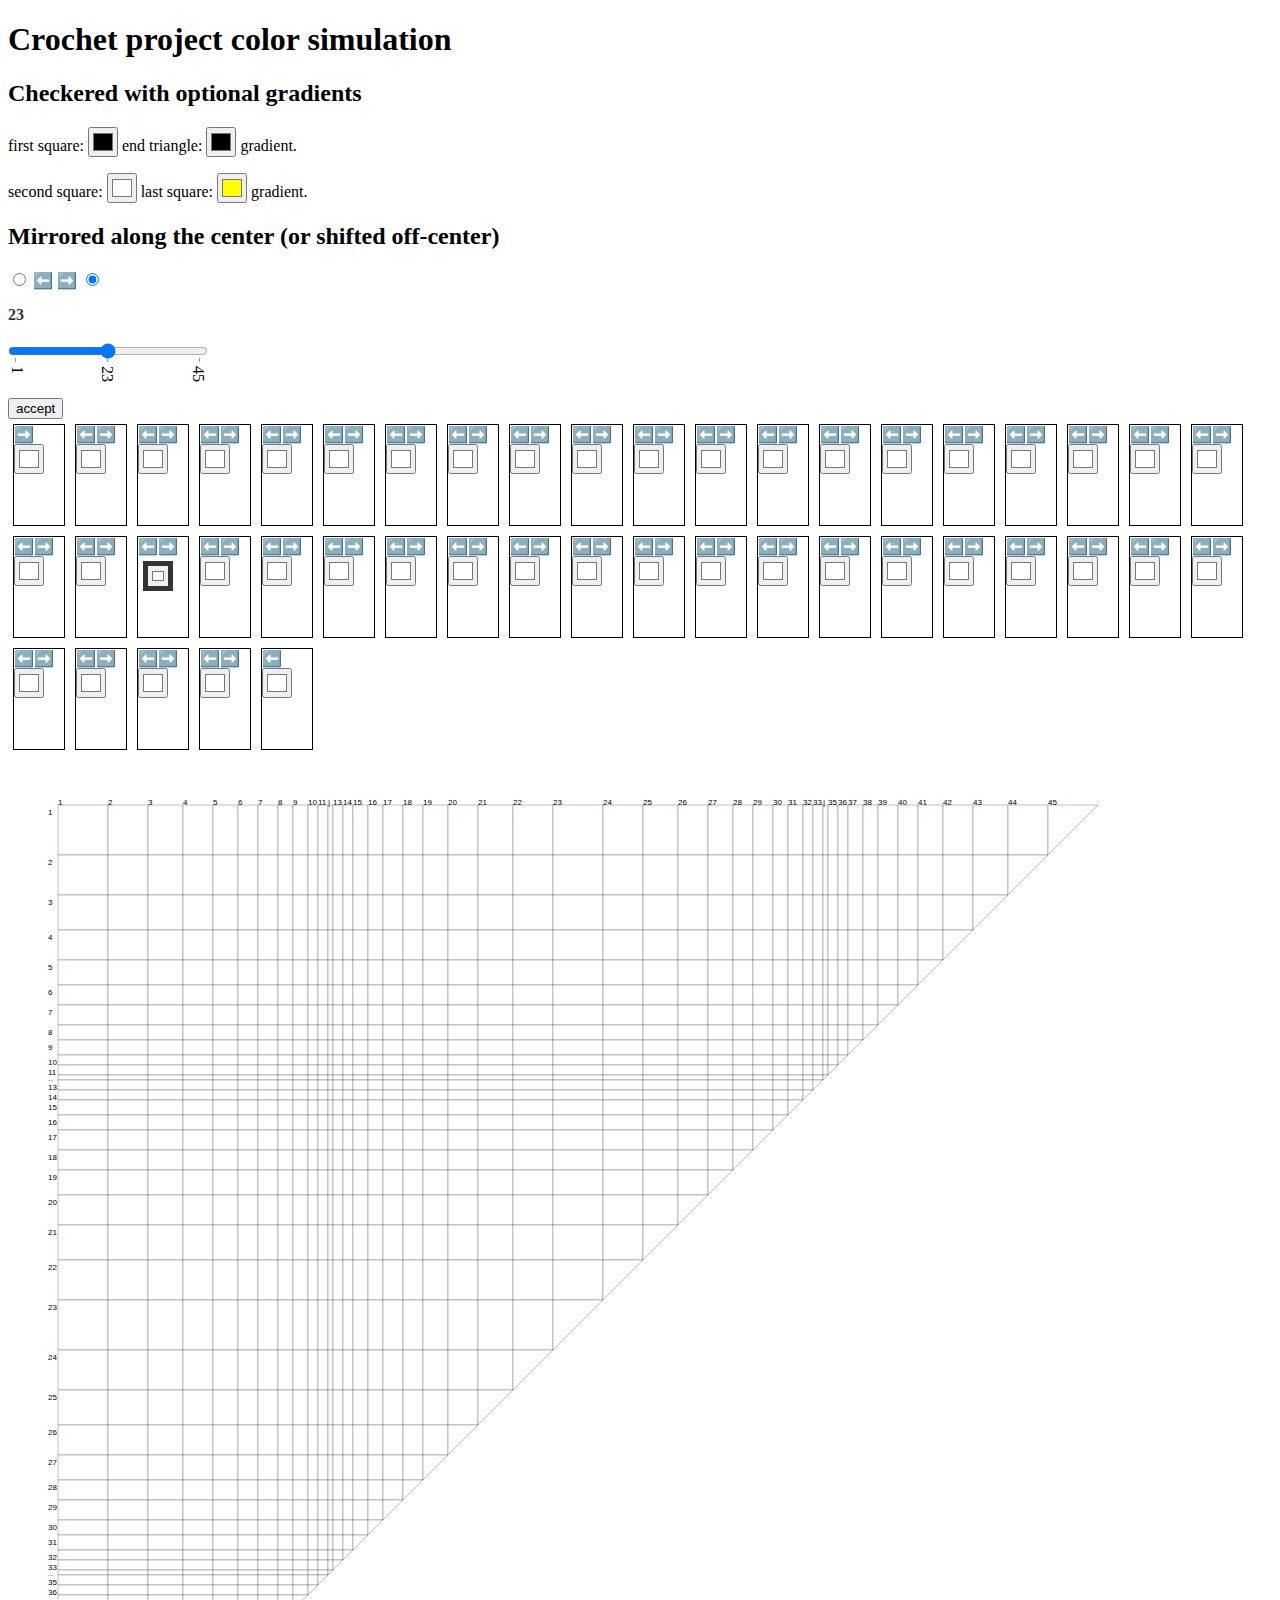
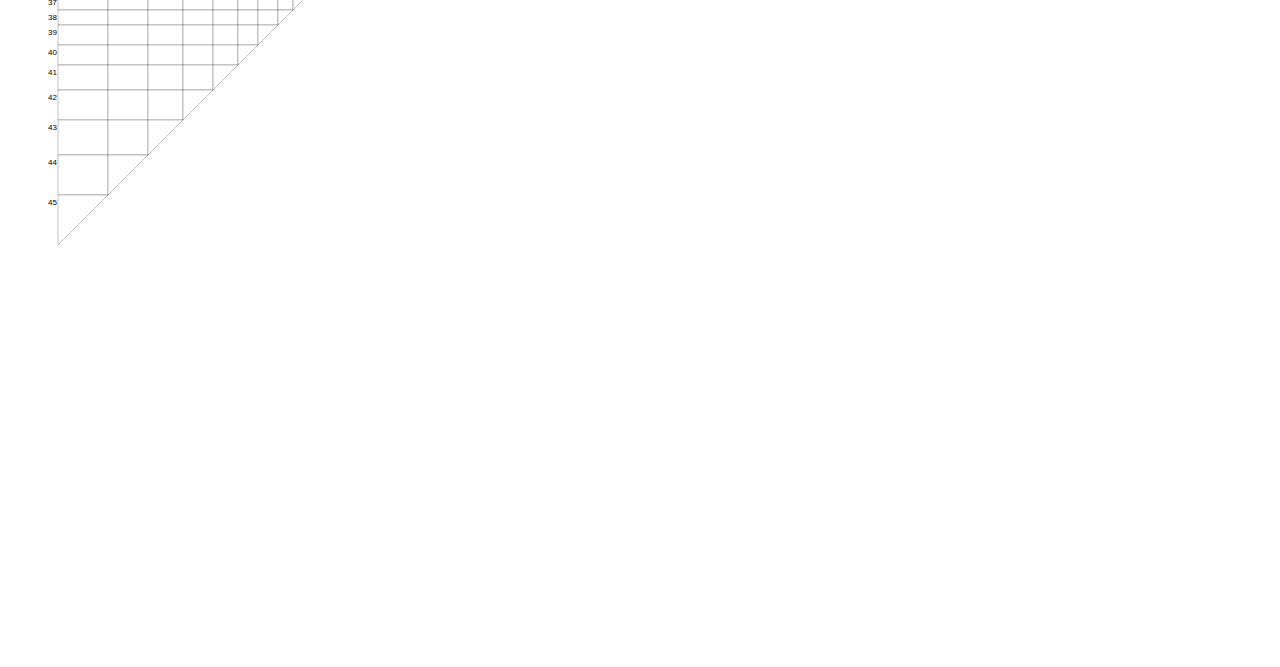
<file: docs/index.html>
<!DOCTYPE html>
<html lang="en">

<head>
    <meta charset="UTF-8">
    <meta http-equiv="X-UA-Compatible" content="IE=edge">
    <meta name="viewport" content="width=device-width, initial-scale=1.0">
    <link rel="stylesheet" href="styles.css">
    <title>A Shawl Simulator</title>
</head>

<body onload="populate()">
    <h1> Crochet project color simulation </h1>


    <h2> Checkered with optional gradients </h2>
    <label for="cp-check1">first square:</label>
    <input type="color" class="color-picker cp-check" id="cp-check1" value="#000000" />
    <label for="cp-check2">end triangle:</label>
    <input type="color" class="color-picker cp-check" id="cp-check2" value="#000000" />
    gradient.
    <p></p>
    <label for="cp-check3">second square:</label>
    <input type="color" class="color-picker cp-check" id="cp-check3" value="#ffffff" />
    <label for="cp-check4">last square:</label>
    <input type="color" class="color-picker cp-check" id="cp-check4" value="#ffff00" />
    gradient.


    <h2> Mirrored along the center (or shifted off-center) </h2>

    <input type="radio" id="rbMirrorLeft" name="mirrorRight" />
    <label for="rbMirrorLeft">⬅️</label>
    <label for="rbMirrorRight">➡️</label>
    <input type="radio" id="rbMirrorRight" name="mirrorRight" checked />

    <p></p>
    <p><output id="rangeValue" class="range-display"></output></p>
    <input type="range" id="rangeSlider" class="slider" min="1" max="45" value="23" list="markers">
    <datalist id="markers">
        <option value="1" label="1"></option>
        <option value="23" label="23"></option>
        <option value="45" label="45"></option>
    </datalist>

    <p></p>
    <button onclick="fillMirrored()">accept</button>


    <div id="colorPickerRow" class="color-picker-row"></div>
    <div id="theDrawing"><svg id="svg" width="1500" height="1500" style="background-color: #ffffff;"></svg></div>

    <script src=script.js></script>
    <script src=colors.js></script>

</body>


</html>
</file>
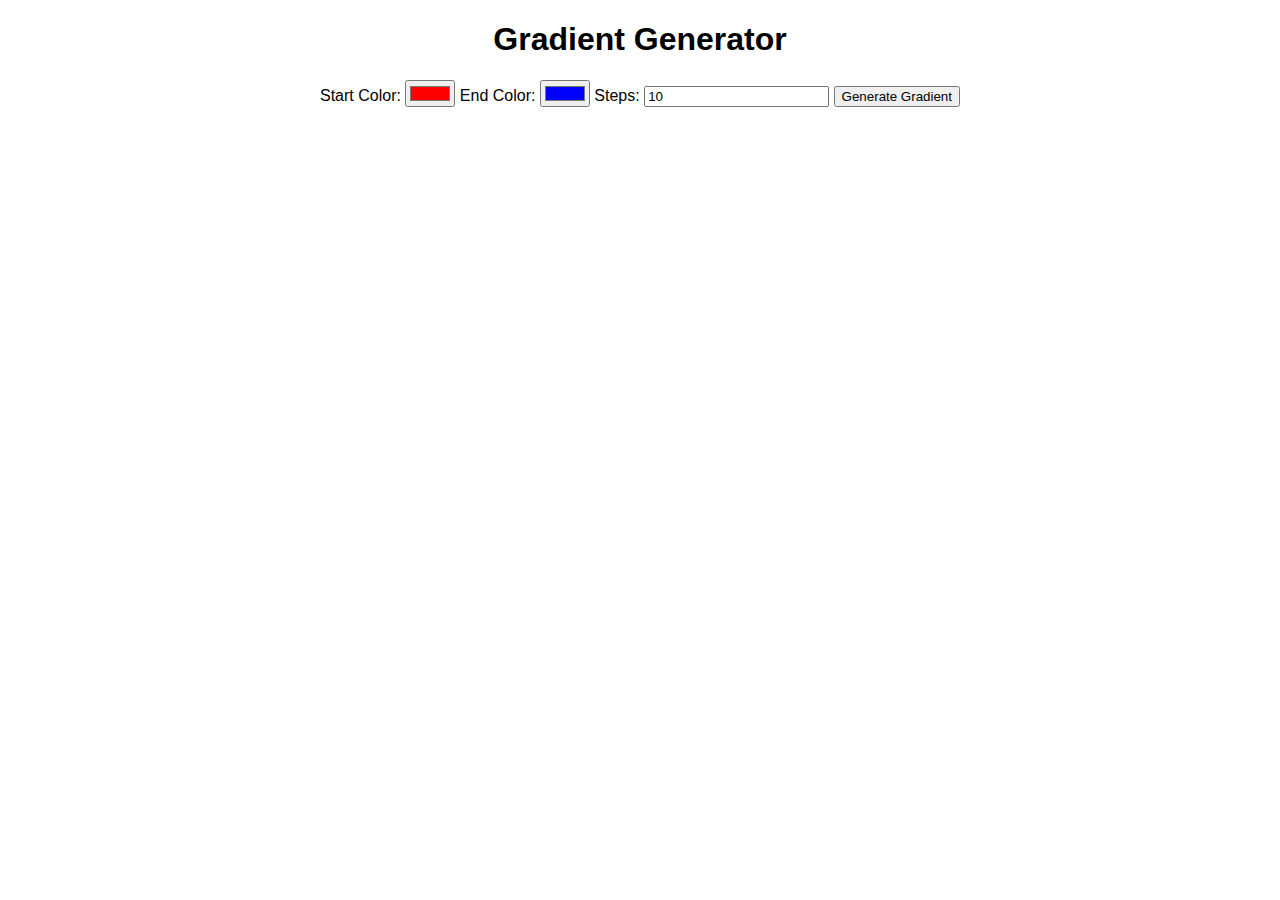
<file: gradients.html>
<!DOCTYPE html>
<html lang="en">
<head>
  <meta charset="UTF-8">
  <meta name="viewport" content="width=device-width, initial-scale=1.0">
  <title>Gradient Colors</title>
  <style>
    body {
      font-family: Arial, sans-serif;
      text-align: center;
      margin: 20px;
    }
    #colorList {
      display: flex;
      flex-wrap: wrap;
      justify-content: center;
      margin-top: 20px;
    }
    .color-box {
      width: 50px;
      height: 50px;
      margin: 5px;
      border: 1px solid #ccc;
    }
  </style>
</head>
<body>
  <h1>Gradient Generator</h1>
  <label for="color1">Start Color:</label>
  <input type="color" id="color1" value="#ff0000">
  
  <label for="color2">End Color:</label>
  <input type="color" id="color2" value="#0000ff">
  
  <label for="steps">Steps:</label>
  <input type="number" id="steps" value="10" min="2">
  
  <button onclick="generateGradient()">Generate Gradient</button>
  
  <div id="colorList"></div>
  
  <script>
    function generateGradientColors(color1, color2, steps) {
      const start = hexToRgb(color1);
      const end = hexToRgb(color2);
      const gradientColors = [];

      for (let i = 0; i < steps; i++) {
        const r = Math.round(start.r + (end.r - start.r) * (i / (steps - 1)));
        const g = Math.round(start.g + (end.g - start.g) * (i / (steps - 1)));
        const b = Math.round(start.b + (end.b - start.b) * (i / (steps - 1)));
        gradientColors.push(rgbToHex(r, g, b));
      }

      return gradientColors;
    }

    function hexToRgb(hex) {
      const bigint = parseInt(hex.slice(1), 16);
      return {
        r: (bigint >> 16) & 255,
        g: (bigint >> 8) & 255,
        b: bigint & 255,
      };
    }

    function rgbToHex(r, g, b) {
      return `#${((1 << 24) + (r << 16) + (g << 8) + b).toString(16).slice(1)}`;
    }

    function generateGradient() {
      const color1 = document.getElementById('color1').value;
      const color2 = document.getElementById('color2').value;
      const steps = parseInt(document.getElementById('steps').value, 10);
      const colors = generateGradientColors(color1, color2, steps);

      const colorList = document.getElementById('colorList');
      colorList.innerHTML = ''; // Clear any existing colors
      
      colors.forEach((color) => {
        const colorBox = document.createElement('div');
        colorBox.className = 'color-box';
        colorBox.style.backgroundColor = color;
        colorList.appendChild(colorBox);
      });
    }
  </script>
</body>
</html>
</file>
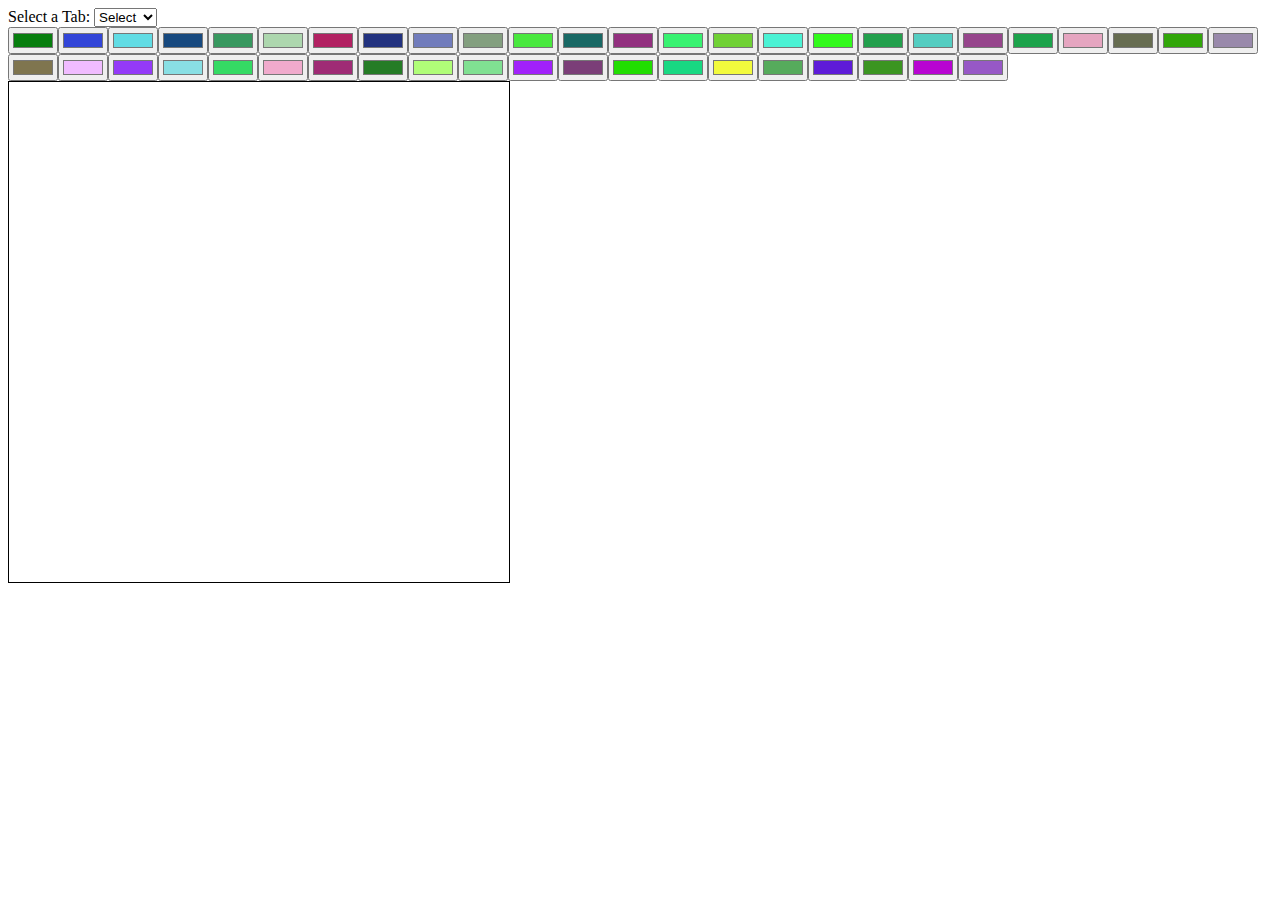
<file: tnmp.html>
<!DOCTYPE html>
<html lang="en">

<head>
  <meta charset="UTF-8">
  <meta name="viewport" content="width=device-width, initial-scale=1.0">
  <title>Combo Box with Buttons</title>
  <style>
    .button-container {
      display: none;
      margin-top: 10px;
      justify-content: center;
      flex-wrap: wrap;
    }

    .button-container.active {
      display: flex;
    }

    .action-button {
      margin: 5px;
      padding: 10px 20px;
      cursor: pointer;
      border: 1px solid #007BFF;
      background: #f0f8ff;
      border-radius: 5px;
      color: #007BFF;
      font-size: 14px;
      transition: background-color 0.3s, color 0.3s;
    }

    .action-button:hover {
      background: #007BFF;
      color: white;
    }
  </style>
</head>

<body>
  <div>
    <label for="comboBox">Select a Tab:</label>
    <select id="comboBox">
      <option value="">Select</option>
    </select>
  </div>

  <div id="buttonContainer"></div>
  <div class="color-picker-row" id="colorPickerRow"></div>
  <svg width="500" height="500" id="svgCanvas" style="border: 1px solid black;"></svg>

  <script>
    // Function to create the combo box options
    function createComboBox() {
      const comboBox = document.getElementById('comboBox');
      for (let i = 1; i <= 10; i++) {
        const option = document.createElement('option');
        option.value = i;
        option.textContent = `Tab ${i}`;
        comboBox.appendChild(option);
      }

      // Add event listener for combo box selection
      comboBox.addEventListener('change', () => {
        const tabNumber = comboBox.value;
        if (tabNumber) {
          showButtons(tabNumber);
        } else {
          clearButtons();
        }
      });
    }

    // Function to show buttons for the selected tab
    function showButtons(tabNumber) {
      const buttonContainer = document.getElementById('buttonContainer');
      buttonContainer.innerHTML = ''; // Clear any existing buttons
      buttonContainer.className = 'button-container active'; // Make it visible

      for (let i = 1; i <= 6; i++) {
        const button = document.createElement('button');
        button.className = 'action-button';
        button.textContent = `Button ${i} (Tab ${tabNumber})`;

        // Assign arbitrary functionality
        button.addEventListener('click', () => {
          alert(`Button ${i} of Tab ${tabNumber} clicked!`);
        });

        buttonContainer.appendChild(button);
      }
    }

    // Function to clear buttons
    function clearButtons() {
      const buttonContainer = document.getElementById('buttonContainer');
      buttonContainer.innerHTML = ''; // Clear all buttons
      buttonContainer.className = 'button-container'; // Hide the container
    }

    // Function to create the color pickers
    function createColorPickers() {
      const container = document.getElementById('colorPickerRow');
      for (let i = 0; i < 45; i++) {
        const picker = document.createElement('input');
        picker.type = 'color';
        picker.className = 'color-picker';
        picker.value = getRandomColor();

        // Add event listener for color change
        picker.addEventListener('input', (event) => {
          addRectangleToSVG(event.target.value);
        });

        container.appendChild(picker);
      }
    }

    // Function to generate a random color
    function getRandomColor() {
      const letters = '0123456789ABCDEF';
      let color = '#';
      for (let i = 0; i < 6; i++) {
        color += letters[Math.floor(Math.random() * 16)];
      }
      return color;
    }

    // Function to add a rectangle to the SVG canvas
    function addRectangleToSVG(color) {
      const svgCanvas = document.getElementById('svgCanvas');
      const rect = document.createElementNS('http://www.w3.org/2000/svg', 'rect');
      rect.setAttribute('width', 5);
      rect.setAttribute('height', 5);
      rect.setAttribute('fill', color);
      rect.setAttribute('x', Math.random() * (svgCanvas.clientWidth - 5)); // Random x position
      rect.setAttribute('y', Math.random() * (svgCanvas.clientHeight - 5)); // Random y position
      svgCanvas.appendChild(rect);
    }

    // Initialize the combo box and color pickers
    createComboBox();
    createColorPickers();
  </script>
</body>

</html>
</file>
<file: docs/styles.css>
menu,
ul {
  display: flex;
  list-style: none;
  padding: 0;
  width: 400px;
}

li {
  flex-grow: 1;
}

/*
button {
  width: 100%;
}
  */
.color-picker-row {
  display: flex;
  flex-wrap: wrap;
}

.color-picker {
  width: 30px;
  height: 30px;
  cursor: pointer;
}

.color-picker-div {
  width: 50px;
  height: 100px;
  margin: 5px;
  /*margin: 5px;*/
  border: thin solid;
  border: thin solid;
  /*cursor: pointer;*/
}

.color-picker-mid {
  width: 30px;
  height: 30px;
  margin: 5px;
  border: thick solid;
  cursor: crosshair;
  color: #333;
}

.colorNumber {
  font-family: sans-serif;
  font-size: 0.1rem;
}

/* Display value styling 
  //font-size: 24px;*/
.range-display {
  font-weight: bold;
  color: #333;
  margin-top: 20px;
  text-align: center;
}

datalist {
  display: flex;
  flex-direction: column;
  justify-content: space-between;
  writing-mode: vertical-lr;
  width: 200px;
}

option {
  padding: 0;
}

input[type="range"] {
  width: 200px;
  margin: 0;
}

html {
  touch-action: manipulation;
  /* Prevent zooming via double-tap */
}
</file>
